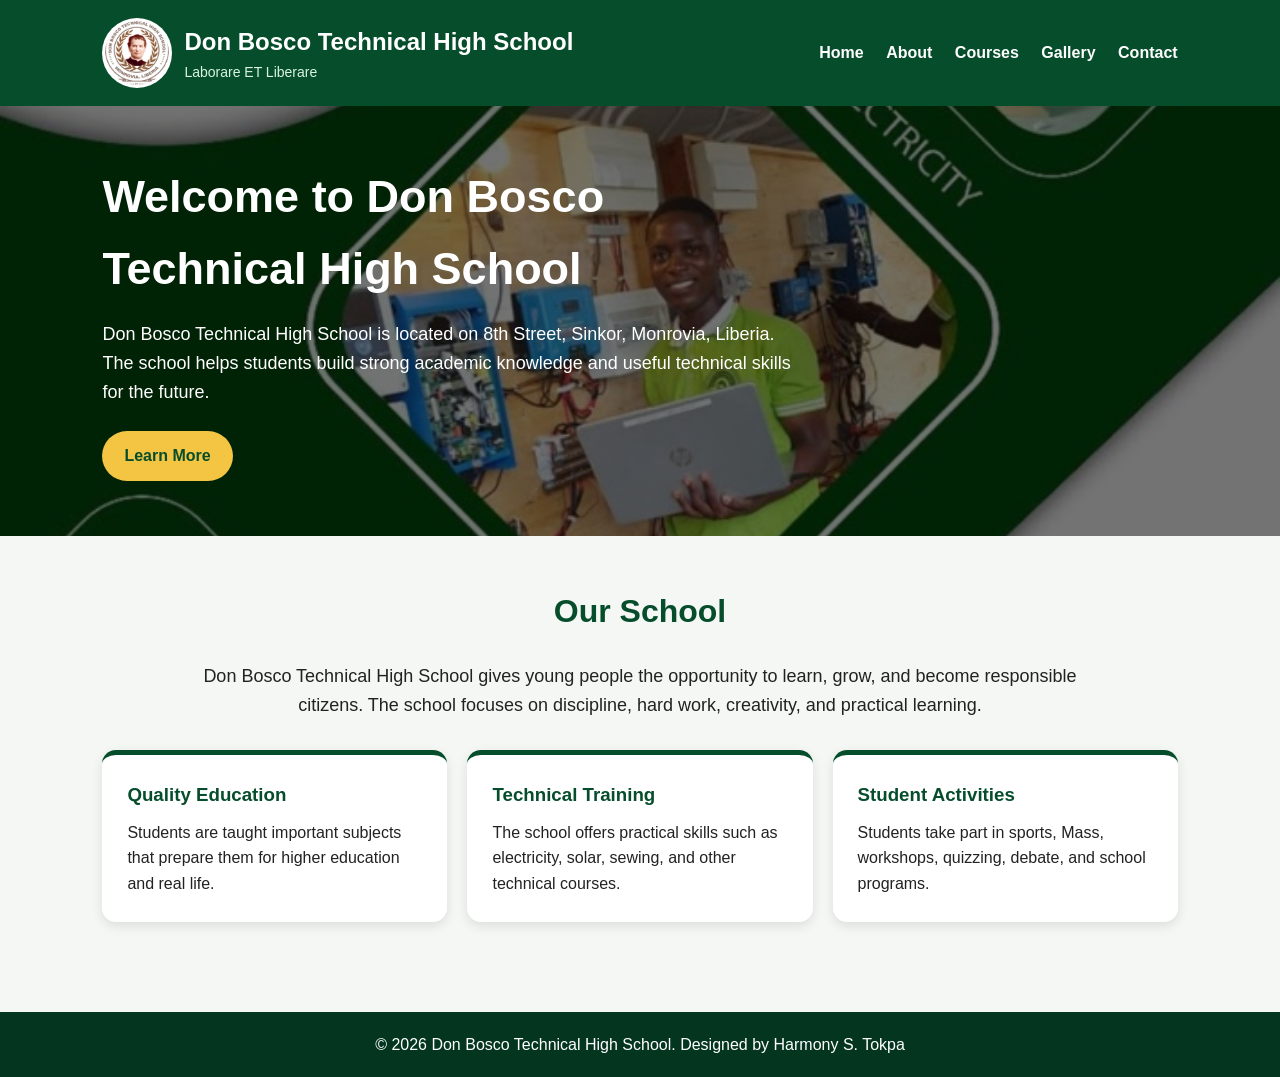
<file: index.html>
<!DOCTYPE html>
<html lang="en">
<head>
    <meta charset="UTF-8">
    <meta name="viewport" content="width=device-width, initial-scale=1.0">
    <title>Don Bosco Technical High School</title>
    <link rel="stylesheet" href="styles.css">
</head>
<body>
    <header>
        <div class="logo-area">
            <img src="logo.jpeg" alt="Don Bosco Technical High School Logo">
            <div>
                <h1>Don Bosco Technical High School</h1>
                <p>Laborare ET Liberare</p>
            </div>
        </div>
        <nav>
            <a href="index.html">Home</a>
            <a href="about.html">About</a>
            <a href="courses.html">Courses</a>
            <a href="gallery.html">Gallery</a>
            <a href="contact.html">Contact</a>
        </nav>
    </header>

    <section class="hero">
        <div class="hero-content">
            <h2>Welcome to Don Bosco Technical High School</h2>
            <p>Don Bosco Technical High School is located on 8th Street, Sinkor, Monrovia, Liberia. The school helps students build strong academic knowledge and useful technical skills for the future.</p>
            <a href="about.html" class="btn">Learn More</a>
        </div>
    </section>

    <section class="section">
        <h2>Our School</h2>
        <p class="intro">Don Bosco Technical High School gives young people the opportunity to learn, grow, and become responsible citizens. The school focuses on discipline, hard work, creativity, and practical learning.</p>
        <div class="cards">
            <div class="card">
                <h3>Quality Education</h3>
                <p>Students are taught important subjects that prepare them for higher education and real life.</p>
            </div>
            <div class="card">
                <h3>Technical Training</h3>
                <p>The school offers practical skills such as electricity, solar, sewing, and other technical courses.</p>
            </div>
            <div class="card">
                <h3>Student Activities</h3>
                <p>Students take part in sports, Mass, workshops, quizzing, debate, and school programs.</p>
            </div>
        </div>
    </section>

    <footer>
        <p>&copy; 2026 Don Bosco Technical High School. Designed by Harmony S. Tokpa</p>
    </footer>
</body>
</html>
</file>
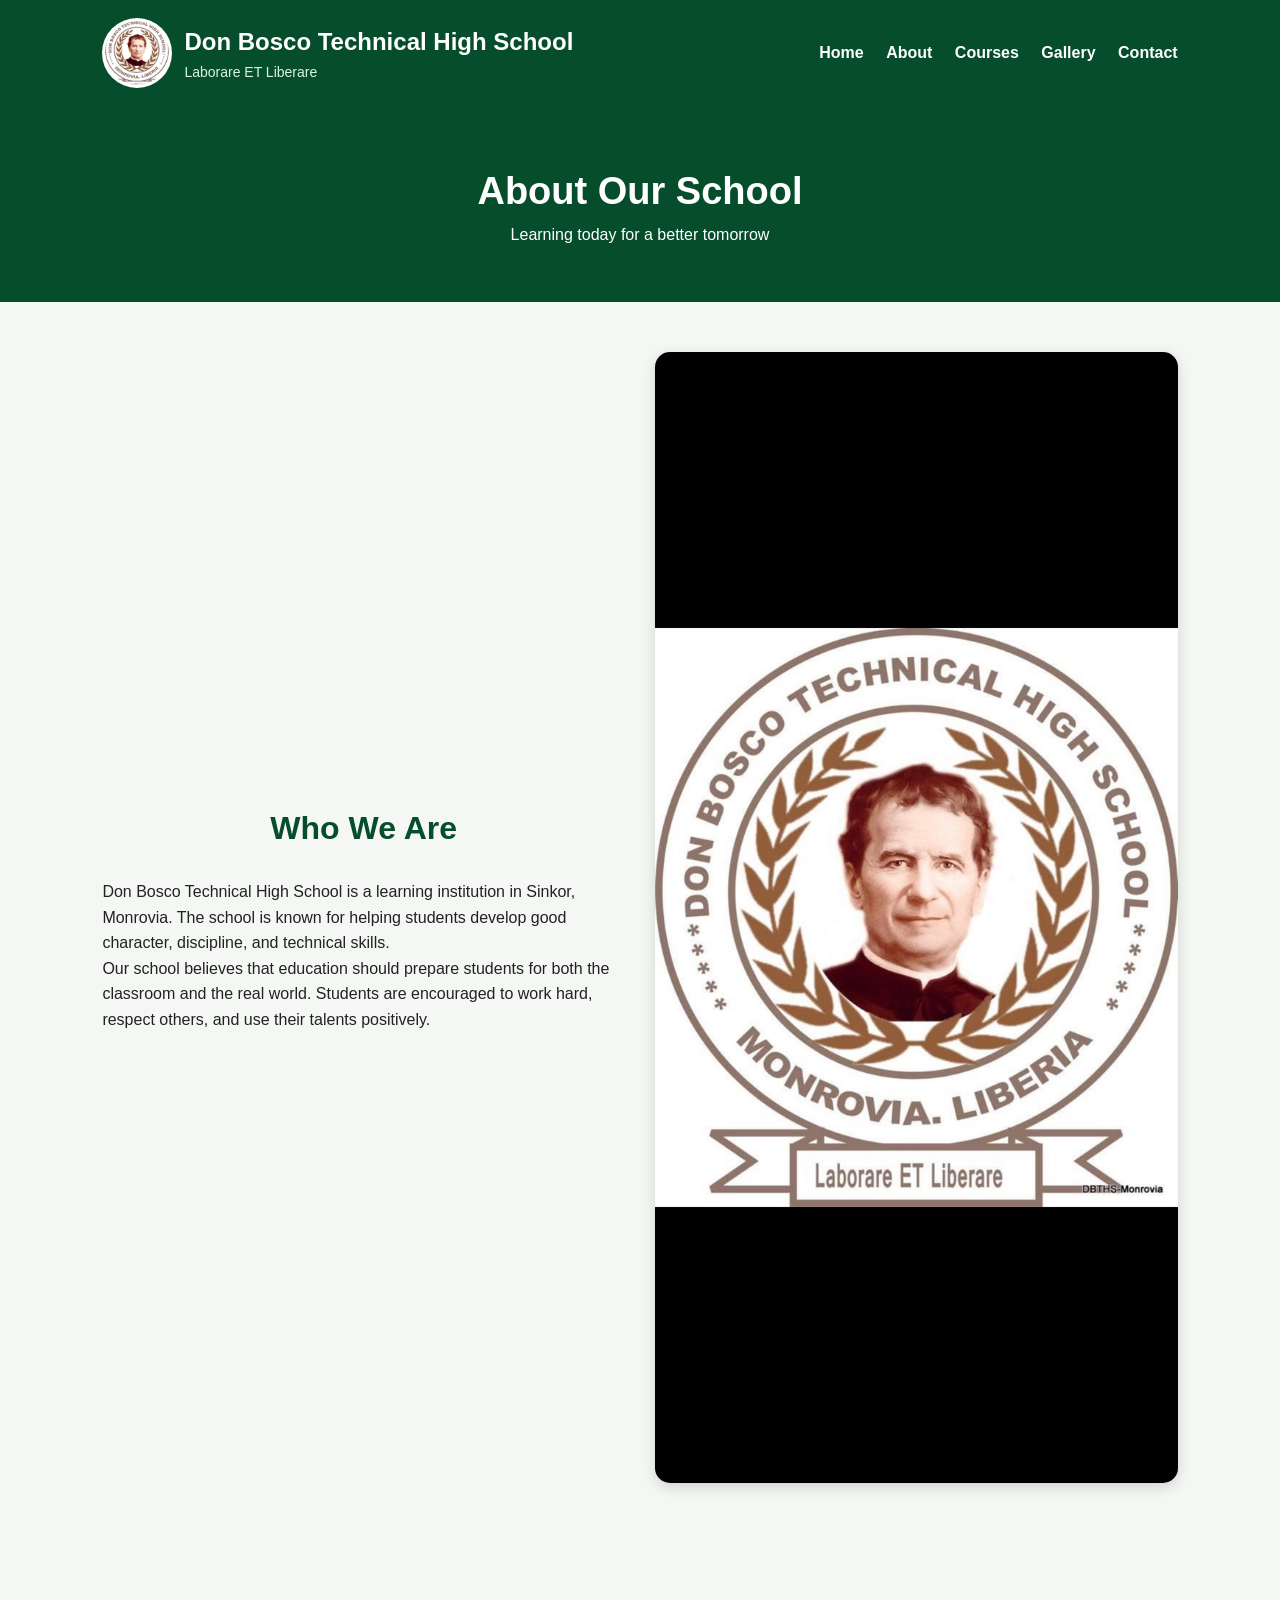
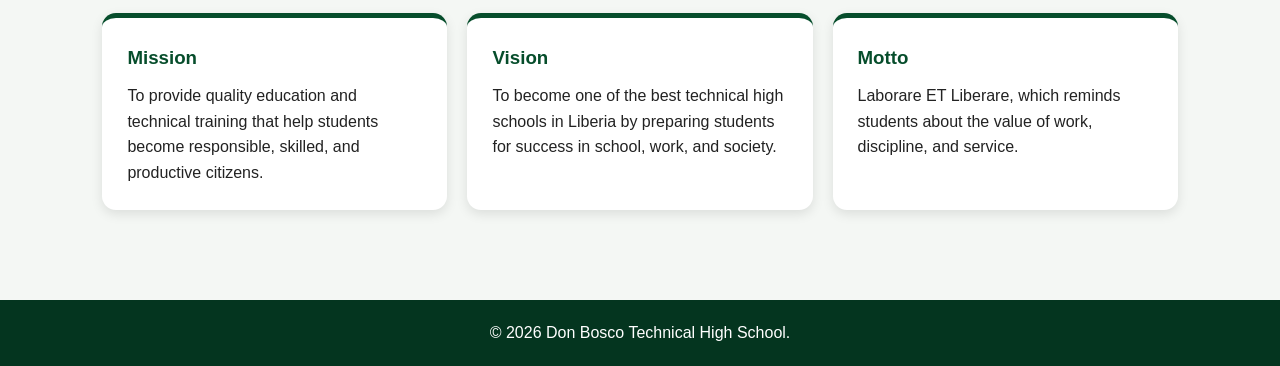
<file: about.html>
<!DOCTYPE html>
<html lang="en">
<head>
    <meta charset="UTF-8">
    <meta name="viewport" content="width=device-width, initial-scale=1.0">
    <title>About Us - Don Bosco Technical High School</title>
    <link rel="stylesheet" href="styles.css">
</head>
<body>
    <header>
        <div class="logo-area">
            <img src="logo.jpeg" alt="School Logo">
            <div>
                <h1>Don Bosco Technical High School</h1>
                <p>Laborare ET Liberare</p>
            </div>
        </div>
        <nav>
            <a href="index.html">Home</a>
            <a href="about.html">About</a>
            <a href="courses.html">Courses</a>
            <a href="gallery.html">Gallery</a>
            <a href="contact.html">Contact</a>
        </nav>
    </header>

    <section class="page-banner">
        <h2>About Our School</h2>
        <p>Learning today for a better tomorrow</p>
    </section>

    <section class="section two-column">
        <div>
            <h2>Who We Are</h2>
            <p>Don Bosco Technical High School is a learning institution in Sinkor, Monrovia. The school is known for helping students develop good character, discipline, and technical skills.</p>
            <p>Our school believes that education should prepare students for both the classroom and the real world. Students are encouraged to work hard, respect others, and use their talents positively.</p>
        </div>
        <img src="logo.jpeg" alt="Don Bosco logo">
    </section>

    <section class="section">
        <div class="cards">
            <div class="card">
                <h3>Mission</h3>
                <p>To provide quality education and technical training that help students become responsible, skilled, and productive citizens.</p>
            </div>
            <div class="card">
                <h3>Vision</h3>
                <p>To become one of the best technical high schools in Liberia by preparing students for success in school, work, and society.</p>
            </div>
            <div class="card">
                <h3>Motto</h3>
                <p>Laborare ET Liberare, which reminds students about the value of work, discipline, and service.</p>
            </div>
        </div>
    </section>

    <footer>
        <p>&copy; 2026 Don Bosco Technical High School.</p>
    </footer>
</body>
</html>
</file>
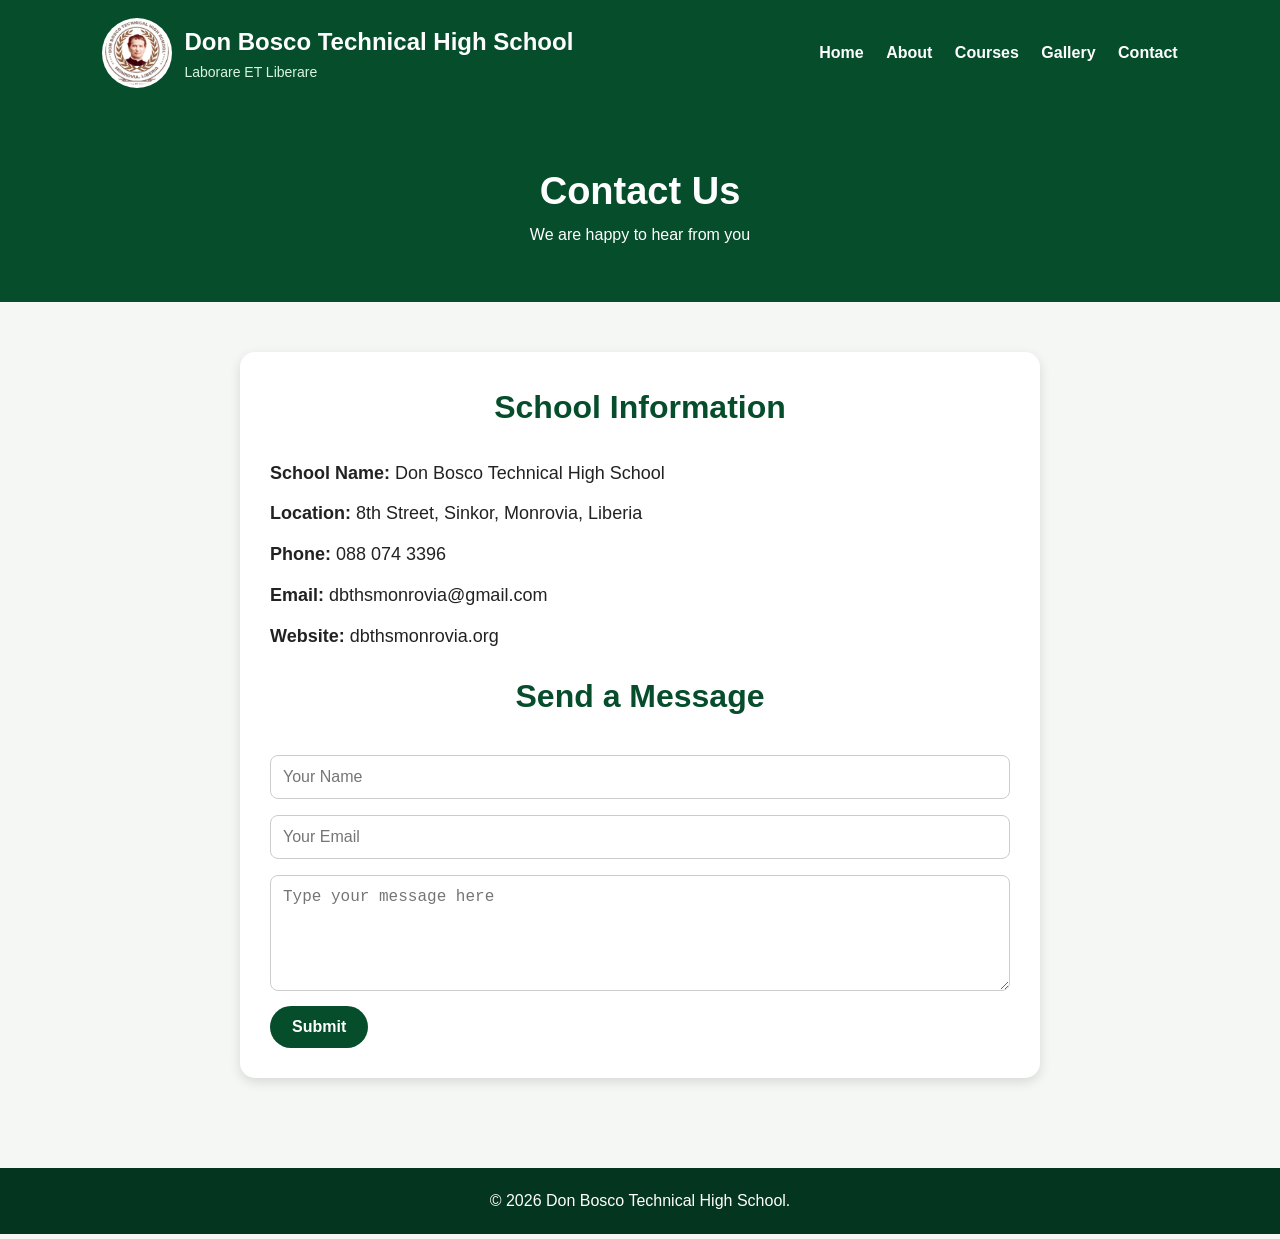
<file: contact.html>
<!DOCTYPE html>
<html lang="en">
<head>
    <meta charset="UTF-8">
    <meta name="viewport" content="width=device-width, initial-scale=1.0">
    <title>Contact - Don Bosco Technical High School</title>
    <link rel="stylesheet" href="styles.css">
</head>
<body>
    <header>
        <div class="logo-area">
            <img src="logo.jpeg" alt="School Logo">
            <div>
                <h1>Don Bosco Technical High School</h1>
                <p>Laborare ET Liberare</p>
            </div>
        </div>
        <nav>
            <a href="index.html">Home</a>
            <a href="about.html">About</a>
            <a href="courses.html">Courses</a>
            <a href="gallery.html">Gallery</a>
            <a href="contact.html">Contact</a>
        </nav>
    </header>

    <section class="page-banner">
        <h2>Contact Us</h2>
        <p>We are happy to hear from you</p>
    </section>

    <section class="section">
        <div class="contact-box">
            <h2>School Information</h2>
            <p><strong>School Name:</strong> Don Bosco Technical High School</p>
            <p><strong>Location:</strong> 8th Street, Sinkor, Monrovia, Liberia</p>
            <p><strong>Phone:</strong> 088 074 3396</p>
            <p><strong>Email:</strong> dbthsmonrovia@gmail.com</p>
            <p><strong>Website:</strong> dbthsmonrovia.org</p>

            <form>
                <h2>Send a Message</h2>
                <input type="text" placeholder="Your Name">
                <input type="email" placeholder="Your Email">
                <textarea rows="5" placeholder="Type your message here"></textarea>
                <button type="button">Submit</button>
            </form>
        </div>
    </section>

    <footer>
        <p>&copy; 2026 Don Bosco Technical High School.</p>
    </footer>
</body>
</html>
</file>
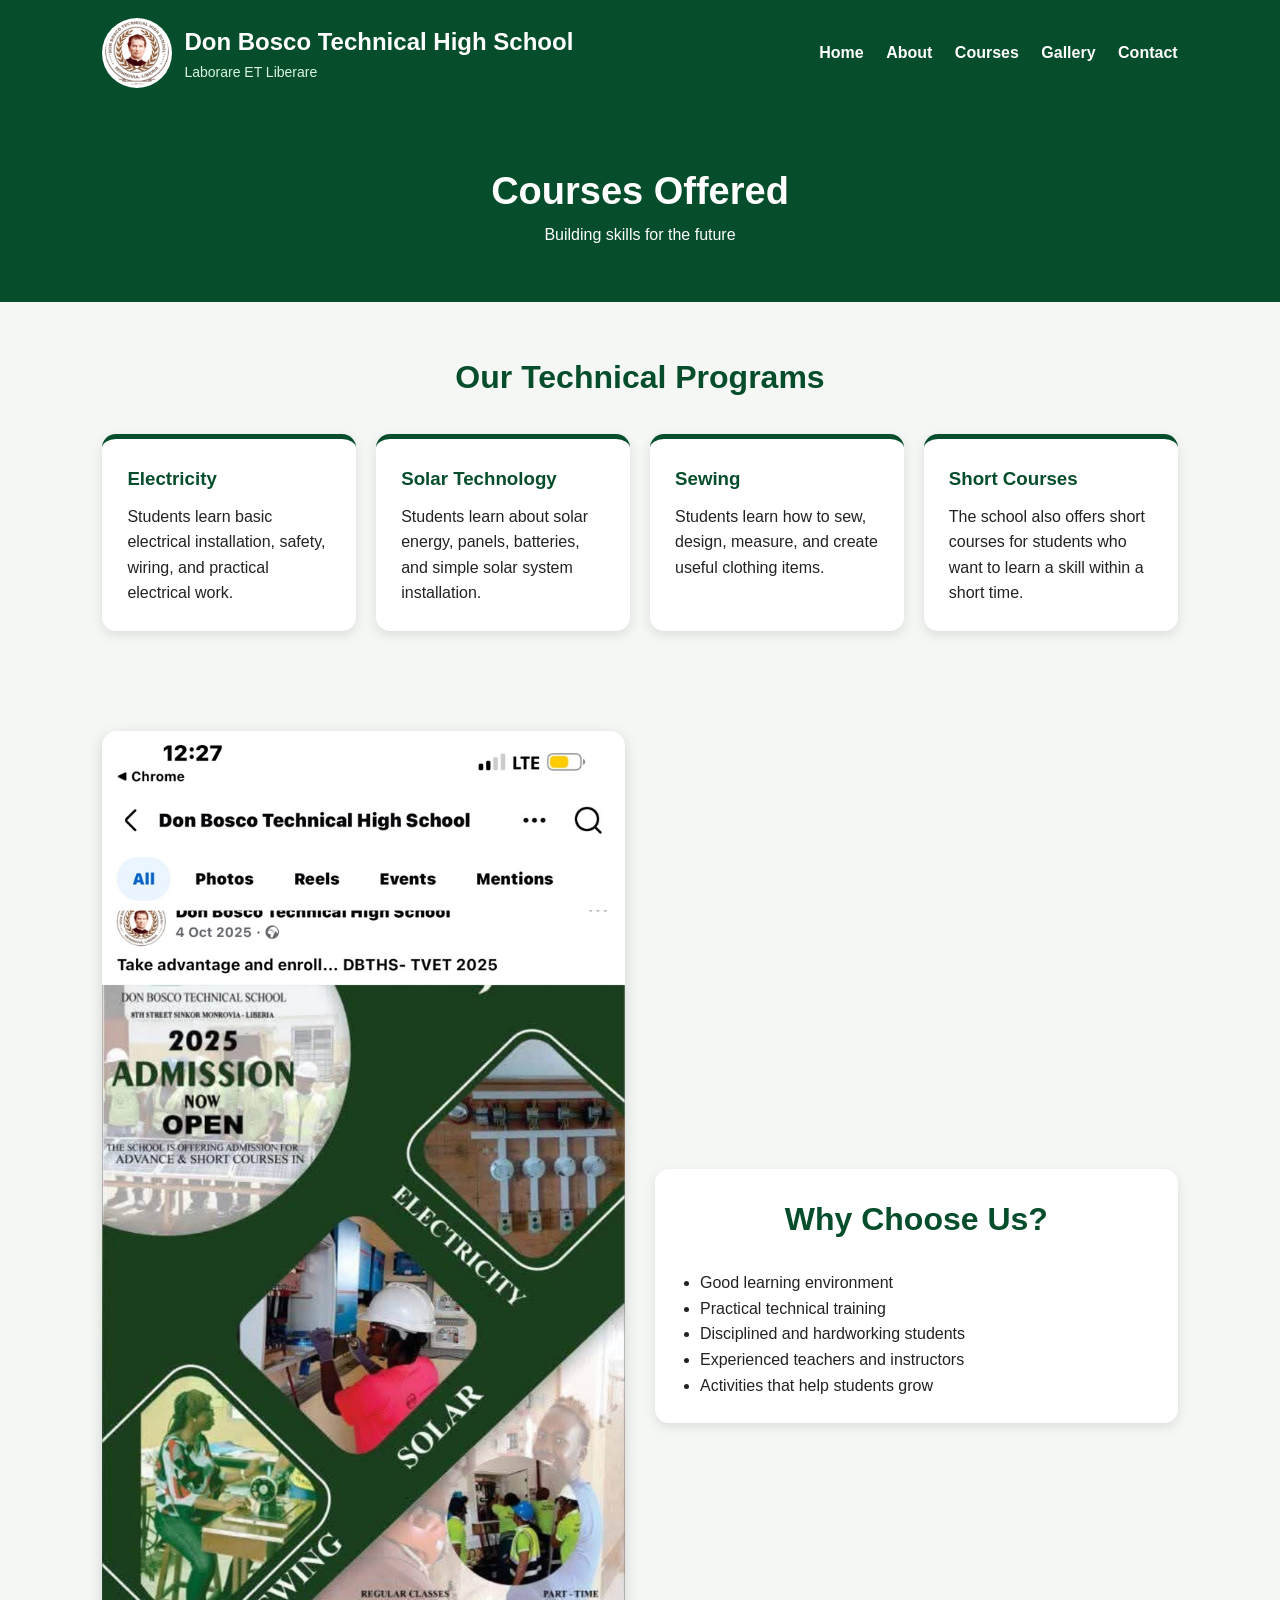
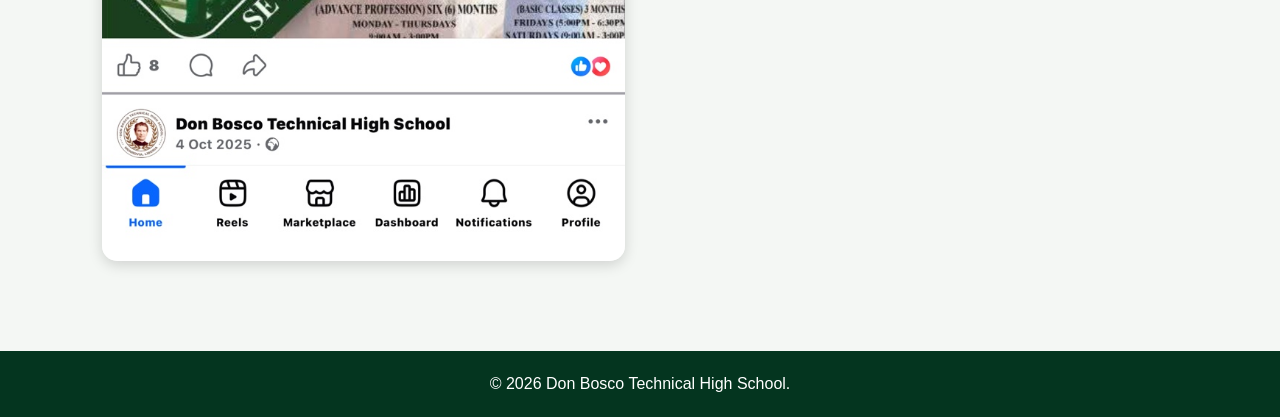
<file: courses.html>
<!DOCTYPE html>
<html lang="en">
<head>
    <meta charset="UTF-8">
    <meta name="viewport" content="width=device-width, initial-scale=1.0">
    <title>Courses - Don Bosco Technical High School</title>
    <link rel="stylesheet" href="styles.css">
</head>
<body>
    <header>
        <div class="logo-area">
            <img src="logo.jpeg" alt="School Logo">
            <div>
                <h1>Don Bosco Technical High School</h1>
                <p>Laborare ET Liberare</p>
            </div>
        </div>
        <nav>
            <a href="index.html">Home</a>
            <a href="about.html">About</a>
            <a href="courses.html">Courses</a>
            <a href="gallery.html">Gallery</a>
            <a href="contact.html">Contact</a>
        </nav>
    </header>

    <section class="page-banner">
        <h2>Courses Offered</h2>
        <p>Building skills for the future</p>
    </section>

    <section class="section">
        <h2>Our Technical Programs</h2>
        <div class="cards">
            <div class="card">
                <h3>Electricity</h3>
                <p>Students learn basic electrical installation, safety, wiring, and practical electrical work.</p>
            </div>
            <div class="card">
                <h3>Solar Technology</h3>
                <p>Students learn about solar energy, panels, batteries, and simple solar system installation.</p>
            </div>
            <div class="card">
                <h3>Sewing</h3>
                <p>Students learn how to sew, design, measure, and create useful clothing items.</p>
            </div>
            <div class="card">
                <h3>Short Courses</h3>
                <p>The school also offers short courses for students who want to learn a skill within a short time.</p>
            </div>
        </div>
    </section>

    <section class="section two-column">
        <img src="admission2025.jpeg" alt="Admission flyer">
        <div class="list-box">
            <h2>Why Choose Us?</h2>
            <ul>
                <li>Good learning environment</li>
                <li>Practical technical training</li>
                <li>Disciplined and hardworking students</li>
                <li>Experienced teachers and instructors</li>
                <li>Activities that help students grow</li>
            </ul>
        </div>
    </section>

    <footer>
        <p>&copy; 2026 Don Bosco Technical High School.</p>
    </footer>
</body>
</html>
</file>
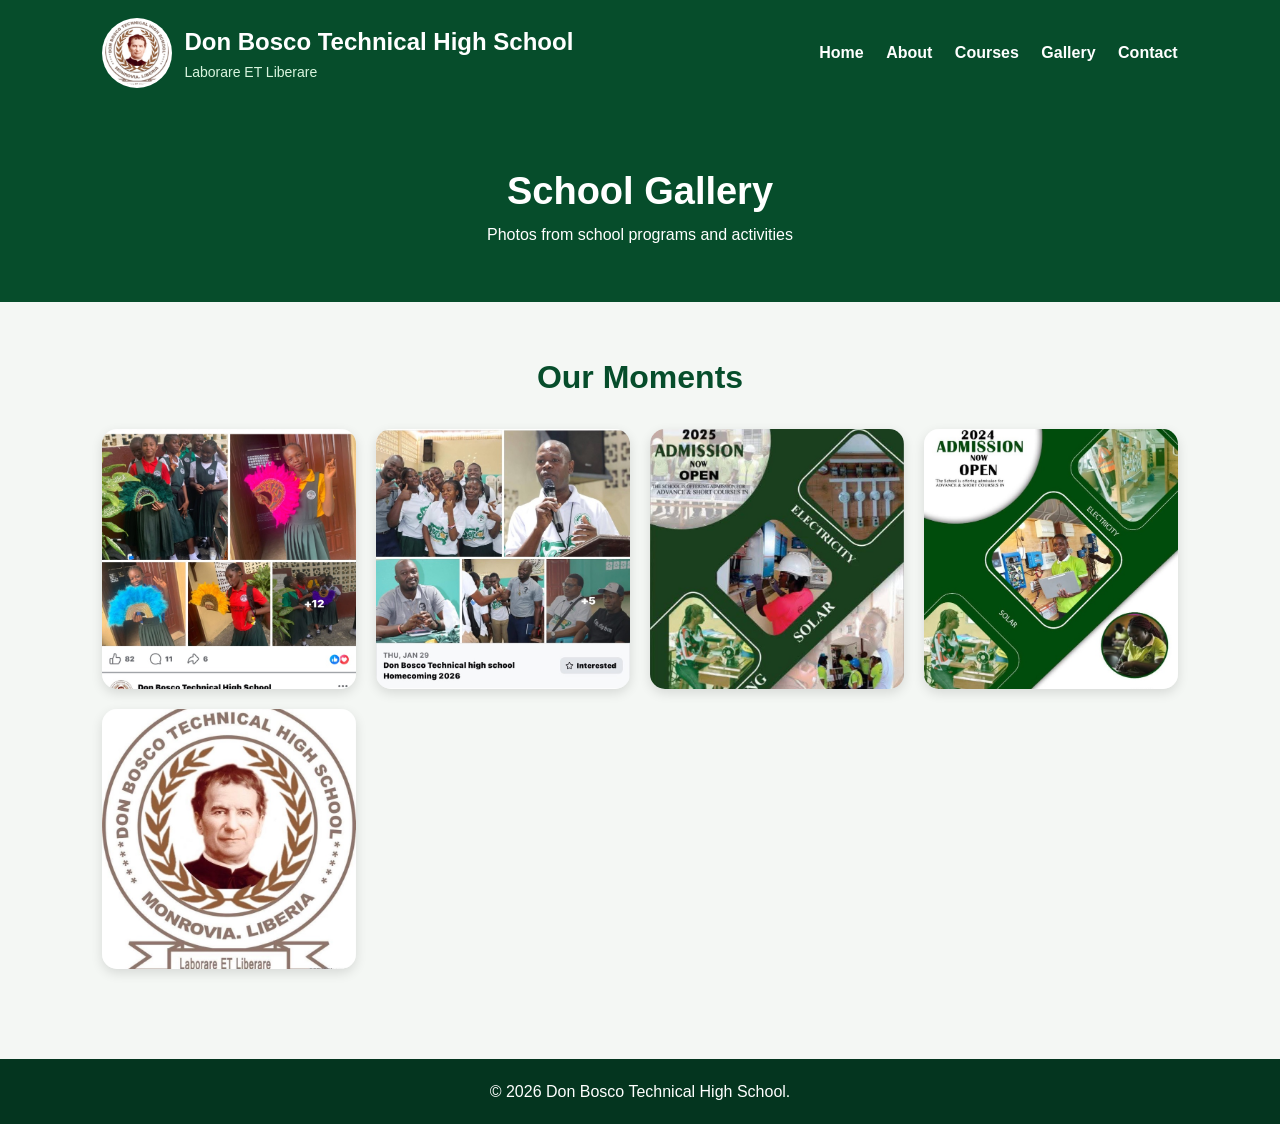
<file: gallery.html>
<!DOCTYPE html>
<html lang="en">
<head>
    <meta charset="UTF-8">
    <meta name="viewport" content="width=device-width, initial-scale=1.0">
    <title>Gallery - Don Bosco Technical High School</title>
    <link rel="stylesheet" href="styles.css">
</head>
<body>
    <header>
        <div class="logo-area">
            <img src="logo.jpeg" alt="School Logo">
            <div>
                <h1>Don Bosco Technical High School</h1>
                <p>Laborare ET Liberare</p>
            </div>
        </div>
        <nav>
            <a href="index.html">Home</a>
            <a href="about.html">About</a>
            <a href="courses.html">Courses</a>
            <a href="gallery.html">Gallery</a>
            <a href="contact.html">Contact</a>
        </nav>
    </header>

    <section class="page-banner">
        <h2>School Gallery</h2>
        <p>Photos from school programs and activities</p>
    </section>

    <section class="section">
        <h2>Our Moments</h2>
        <div class="gallery">
            <img src="events.jpeg" alt="School event photos">
            <img src="homecoming.jpeg" alt="Homecoming event">
            <img src="admission2025.jpeg" alt="Admission flyer 2025">
            <img src="admission2024.jpeg" alt="Admission flyer 2024">
            <img src="logo.jpeg" alt="School logo">
        </div>
    </section>

    <footer>
        <p>&copy; 2026 Don Bosco Technical High School.</p>
    </footer>
</body>
</html>
</file>
<file: styles.css>
*{
    margin:0;
    padding:0;
    box-sizing:border-box;
}

body{
    font-family:Arial, Helvetica, sans-serif;
    background:#f4f7f4;
    color:#222;
    line-height:1.6;
}

header{
    background:#064d2b;
    color:white;
    padding:18px 8%;
    display:flex;
    align-items:center;
    justify-content:space-between;
    flex-wrap:wrap;
}

.logo-area{
    display:flex;
    align-items:center;
    gap:12px;
}

.logo-area img{
    width:70px;
    height:70px;
    border-radius:50%;
    object-fit:cover;
    background:white;
    padding:3px;
}

.logo-area h1{
    font-size:24px;
}

.logo-area p{
    font-size:14px;
    color:#d9f5df;
}

nav a{
    color:white;
    text-decoration:none;
    margin-left:18px;
    font-weight:bold;
}

nav a:hover{
    color:#f4c542;
}

.hero{
    min-height:430px;
    background:linear-gradient(rgba(0,0,0,0.55),rgba(0,0,0,0.55)), url('admission2024.jpeg');
    background-size:cover;
    background-position:center;
    color:white;
    display:flex;
    align-items:center;
    padding:50px 8%;
}

.hero-content{
    max-width:700px;
}

.hero h2{
    font-size:45px;
    margin-bottom:15px;
}

.hero p{
    font-size:18px;
    margin-bottom:25px;
}

.btn{
    display:inline-block;
    background:#f4c542;
    color:#064d2b;
    padding:12px 22px;
    border-radius:25px;
    text-decoration:none;
    font-weight:bold;
}

.btn:hover{
    background:white;
}

.section{
    padding:50px 8%;
}

.section h2{
    text-align:center;
    color:#064d2b;
    margin-bottom:25px;
    font-size:32px;
}

.intro{
    max-width:900px;
    margin:auto;
    text-align:center;
    font-size:18px;
}

.cards{
    display:grid;
    grid-template-columns:repeat(auto-fit,minmax(230px,1fr));
    gap:20px;
    margin-top:30px;
}

.card{
    background:white;
    padding:25px;
    border-radius:14px;
    box-shadow:0 4px 12px rgba(0,0,0,0.1);
    border-top:5px solid #064d2b;
}

.card h3{
    color:#064d2b;
    margin-bottom:10px;
}

.page-banner{
    background:#064d2b;
    color:white;
    text-align:center;
    padding:55px 8%;
}

.page-banner h2{
    font-size:38px;
}

.two-column{
    display:grid;
    grid-template-columns:1fr 1fr;
    gap:30px;
    align-items:center;
}

.two-column img{
    width:100%;
    border-radius:15px;
    box-shadow:0 4px 14px rgba(0,0,0,0.15);
}

.list-box{
    background:white;
    padding:25px;
    border-radius:14px;
    box-shadow:0 4px 12px rgba(0,0,0,0.1);
}

.list-box ul{
    margin-left:20px;
}

.gallery{
    display:grid;
    grid-template-columns:repeat(auto-fit,minmax(250px,1fr));
    gap:20px;
}

.gallery img{
    width:100%;
    height:260px;
    object-fit:cover;
    border-radius:15px;
    box-shadow:0 4px 12px rgba(0,0,0,0.12);
}

.contact-box{
    max-width:800px;
    margin:auto;
    background:white;
    padding:30px;
    border-radius:15px;
    box-shadow:0 4px 12px rgba(0,0,0,0.12);
}

.contact-box p{
    margin:12px 0;
    font-size:18px;
}

form{
    margin-top:20px;
}

input, textarea{
    width:100%;
    padding:12px;
    margin:8px 0;
    border:1px solid #ccc;
    border-radius:8px;
    font-size:16px;
}

button{
    background:#064d2b;
    color:white;
    border:none;
    padding:12px 22px;
    border-radius:25px;
    cursor:pointer;
    font-size:16px;
    font-weight:bold;
}

button:hover{
    background:#0a6b3d;
}

footer{
    background:#04351f;
    color:white;
    text-align:center;
    padding:20px;
    margin-top:40px;
}

@media(max-width:768px){
    header{
        text-align:center;
        justify-content:center;
    }

    nav{
        margin-top:15px;
    }

    nav a{
        display:inline-block;
        margin:6px 8px;
    }

    .hero h2{
        font-size:32px;
    }

    .two-column{
        grid-template-columns:1fr;
    }
}
</file>
